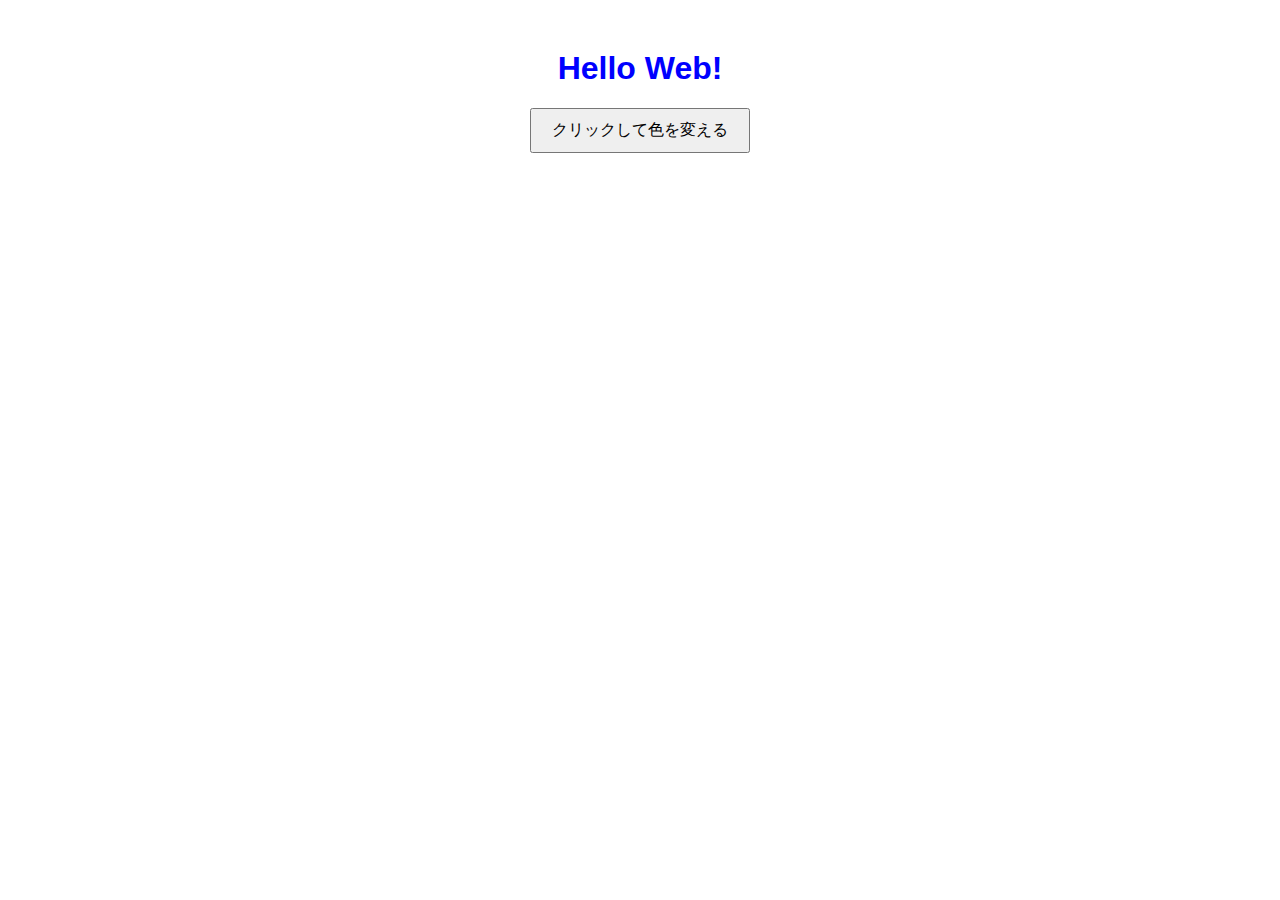
<file: static/index.html>
<!DOCTYPE html>
<html lang="ja">
<head>
    <meta charset="UTF-8">
    <title>My Web App</title>
    <link rel="stylesheet" href="style.css">
</head>
<body>
    <h1 id="title">Hello Web!</h1>
    <button id="btn">クリックして色を変える</button>

    <script src="script.js"></script>
</body>
</html>
</file>
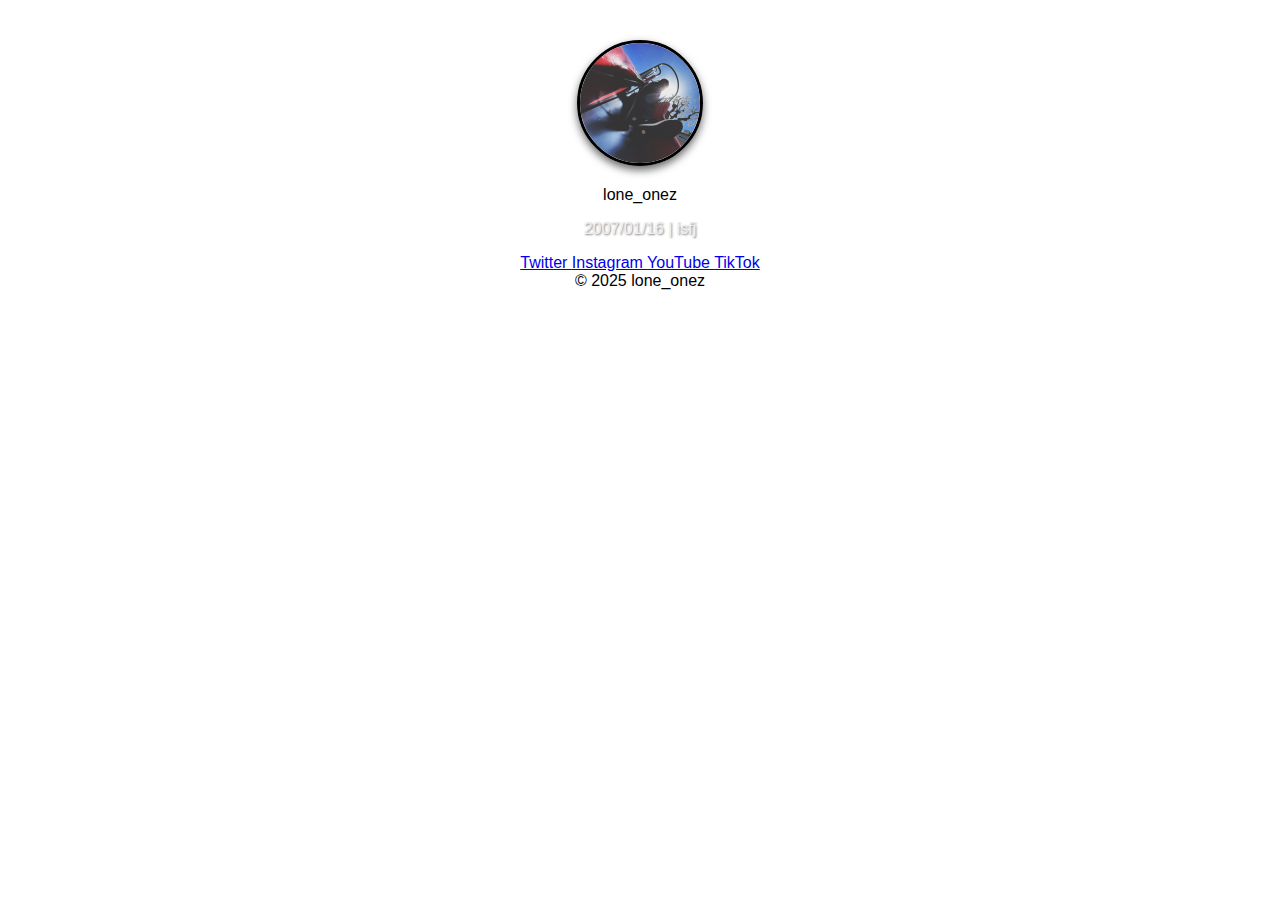
<file: PRACTICE/i.html>
<!DOCTYPE html>
<html lang="ja">
<head>
    <meta charset="UTF-8">
    <meta name="viewport" content="width=device-width, initial-scale=1.0">
    <title>PRACTICE</title>

    <style>
    .profile {
        text-align: center;
        margin-top: 40px;
    }

       .icon{
        width: 120px;
        height:120px;
        border-radius:  50%;
        border: 3px solid black;
        box-shadow: 0 4px 8px rgba(0,0,0,0.6);
    }


 
    .bio{
        font-size: 16px;
        margin-top: 10px;
        color: #f0f0f0;
        text-shadow: 1px 1px 2px rgba(0,0,0,0.5);
    }

    /*ヘッダー*/
    header{
        text-align: center;
        padding: 20px 0;
        margin-top: 20px;
    }

    .header-icon{
        width: 40px;
        height: 40px;
        border-radius: 50%;
        margin-right: 10px;
    }

    
    </style>

    <link rel="stylesheet" href="style.css">
</head>

<body>
  <!-- プロフィール -->
  <div class="profile">
    <img src="icon.jpg" alt=""  class="icon">
    <p class="name">lone_onez</p>
    <p class="bio">2007/01/16     |     isfj</p>
  </div>

  <!-- リンクボタン -->
  <a href="https://twitter.com" class="link-button">
    <i class="fab fa-twitter"></i> Twitter
  </a>

  <a href="https://www.instagram.com/" class="link-button">
    <i class="fab fa-instagram"></i> Instagram
  </a>

  <a href="https://youtube.com" class="link-button">
    <i class="fab fa-youtube"></i> YouTube
  </a>

  <a href="https://tiktok.com" class="link-button">
    <i class="fab fa-tiktok"></i> TikTok
  </a>

  <!-- フッター -->
  <footer>
    &copy; 2025 lone_onez
  </footer>
</body>
</html>
</file>
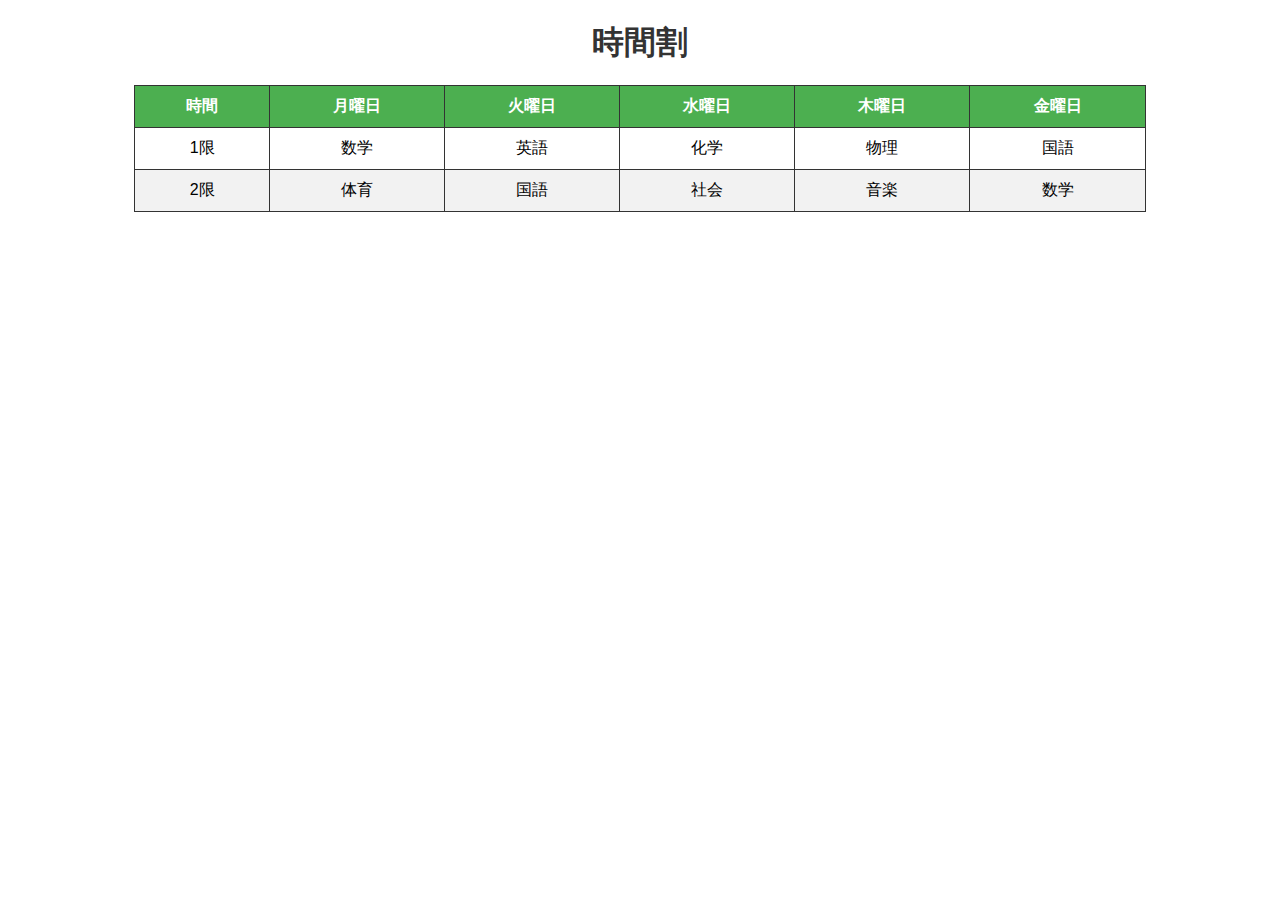
<file: PRACTICE/timetable.html>
<!DOCTYPE html>
<html lang="ja">
<head>
  <meta charset="UTF-8">
  <title>時間割</title>
  <link rel="stylesheet" href="style.css"> <!-- CSSファイルを読み込み -->
</head>
<body>
  <h1>時間割</h1>
  <table>
    <thead><!--表の頭（見出し）-->
      <tr><!--横の列-->
        <th>時間</th><!--表の見出し用セル-->
        <th>月曜日</th>
        <th>火曜日</th>
        <th>水曜日</th>
        <th>木曜日</th>
        <th>金曜日</th>
      </tr>
    </thead>
    <tbody>
      <tr>
        <td>1限</td><!--普通のセル-->
        <td>数学</td>
        <td>英語</td>
        <td>化学</td>
        <td>物理</td>
        <td>国語</td>
      </tr>
      <tr>
        <td>2限</td>
        <td>体育</td>
        <td>国語</td>
        <td>社会</td>
        <td>音楽</td>
        <td>数学</td>
      </tr>
    </tbody>
  </table>
</body>
</html>
</file>
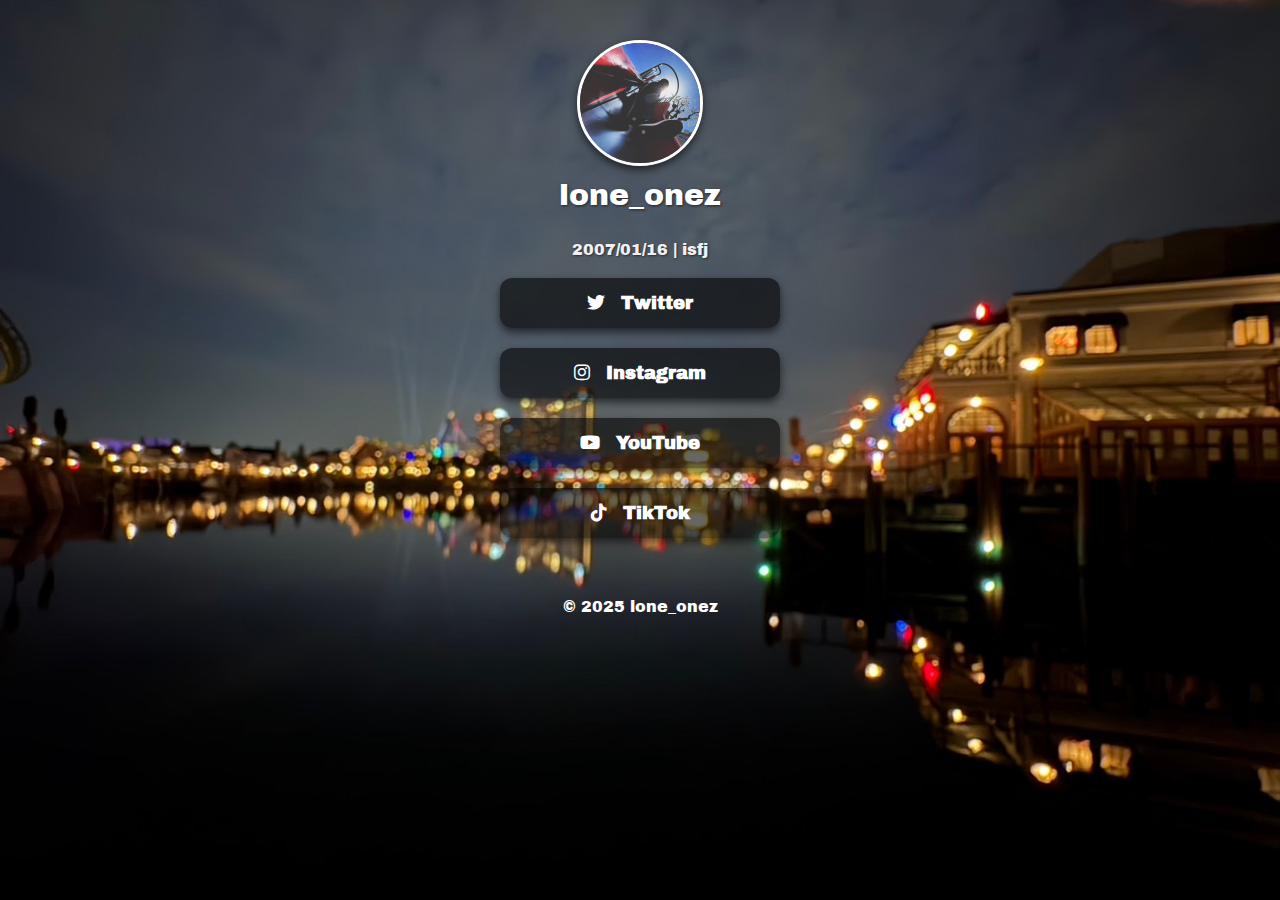
<file: profile/profile.html>
<!DOCTYPE html>
<html lang="ja">
<head>
  <meta charset="UTF-8">
  <meta name="viewport" content="width=device, initial-scale=1.0">
  <title>マイリンクページ</title>

  <!-- フォント読み込み -->
  <link rel="preconnect" href="https://fonts.googleapis.com">
  <link rel="preconnect" href="https://fonts.gstatic.com" crossorigin>
  <link href="https://fonts.googleapis.com/css2?family=Archivo+Black&display=swap" rel="stylesheet">

  <!-- Font Awesome（SNSアイコン用） -->
  <link rel="stylesheet" href="https://cdnjs.cloudflare.com/ajax/libs/font-awesome/6.4.2/css/all.min.css">

  <style>
    /* 背景画像 */
    body {
      margin: 0;
      padding: 0;
      font-family: 'Archivo Black', sans-serif;
      background: url('night.jpg') no-repeat center center fixed;
      background-size: cover;
      color: white;
    }

    /* プロフィール */
    .profile {
      text-align: center;
      margin-top: 40px;
    }

    .icon {
      width: 120px;
      height: 120px;
      border-radius: 50%;
      border: 3px solid white;
      box-shadow: 0 4px 8px rgba(0,0,0,0.6);
    }

    .name {
      font-size: 30px;
      margin-top: 10px;
      text-shadow: 1px 1px 3px rgba(0,0,0,0.6);
    }

    .bio {
      font-size: 16px;
      margin-top: 10px;
      color: #f0f0f0;
      text-shadow: 1px 1px 2px rgba(0,0,0,0.5);
    }

    /* ヘッダー */
    header {
      text-align: center;
      padding: 20px 0;
      margin-top: 20px;
    }

    header h1 {
      display: inline-flex;
      align-items: center;
      font-size: 36px;
      text-shadow: 1px 1px 3px rgba(0,0,0,0.5);
    }

    .header-icon {
      width: 40px;
      height: 40px;
      border-radius: 50%;
      margin-right: 10px;
    }

    /* リンクボタン */
    .link-button {
      display: block;
      width: 250px;
      margin: 20px auto;
      padding: 15px;
      text-align: center;
      text-decoration: none;
      font-weight: bold;
      color: white;
      background-color: rgba(0,0,0,0.6);
      border-radius: 12px;
      box-shadow: 0 4px 8px rgba(0, 0, 0, 0.6);
      transition: 0.3s;
      font-size: 18px;
    }

    .link-button i {
      margin-right: 10px; /* アイコンと文字の間 */
    }

    .link-button:hover {
      background-color: rgba(0,0,0,0.8);
      transform: scale(1.05);
    }

    /* フッター */
    footer {
      text-align: center;
      color: white;
      padding: 20px 0;
      margin-top: 40px;
    }
  </style>
</head>
<body>
  <!-- プロフィール -->
  <div class="profile">
    <img src="icon.jpg" alt="" class="icon">
    <p class="name">lone_onez</p>
    <p class="bio">2007/01/16     |     isfj</p>
  </div>

  <!-- リンクボタン -->
  <a href="https://twitter.com" class="link-button">
    <i class="fab fa-twitter"></i> Twitter
  </a>

  <a href="https://www.instagram.com/" class="link-button">
    <i class="fab fa-instagram"></i> Instagram
  </a>

  <a href="https://youtube.com" class="link-button">
    <i class="fab fa-youtube"></i> YouTube
  </a>

  <a href="https://tiktok.com" class="link-button">
    <i class="fab fa-tiktok"></i> TikTok
  </a>

  <!-- フッター -->
  <footer>
    &copy; 2025 lone_onez
  </footer>
</body>
</html>
</file>
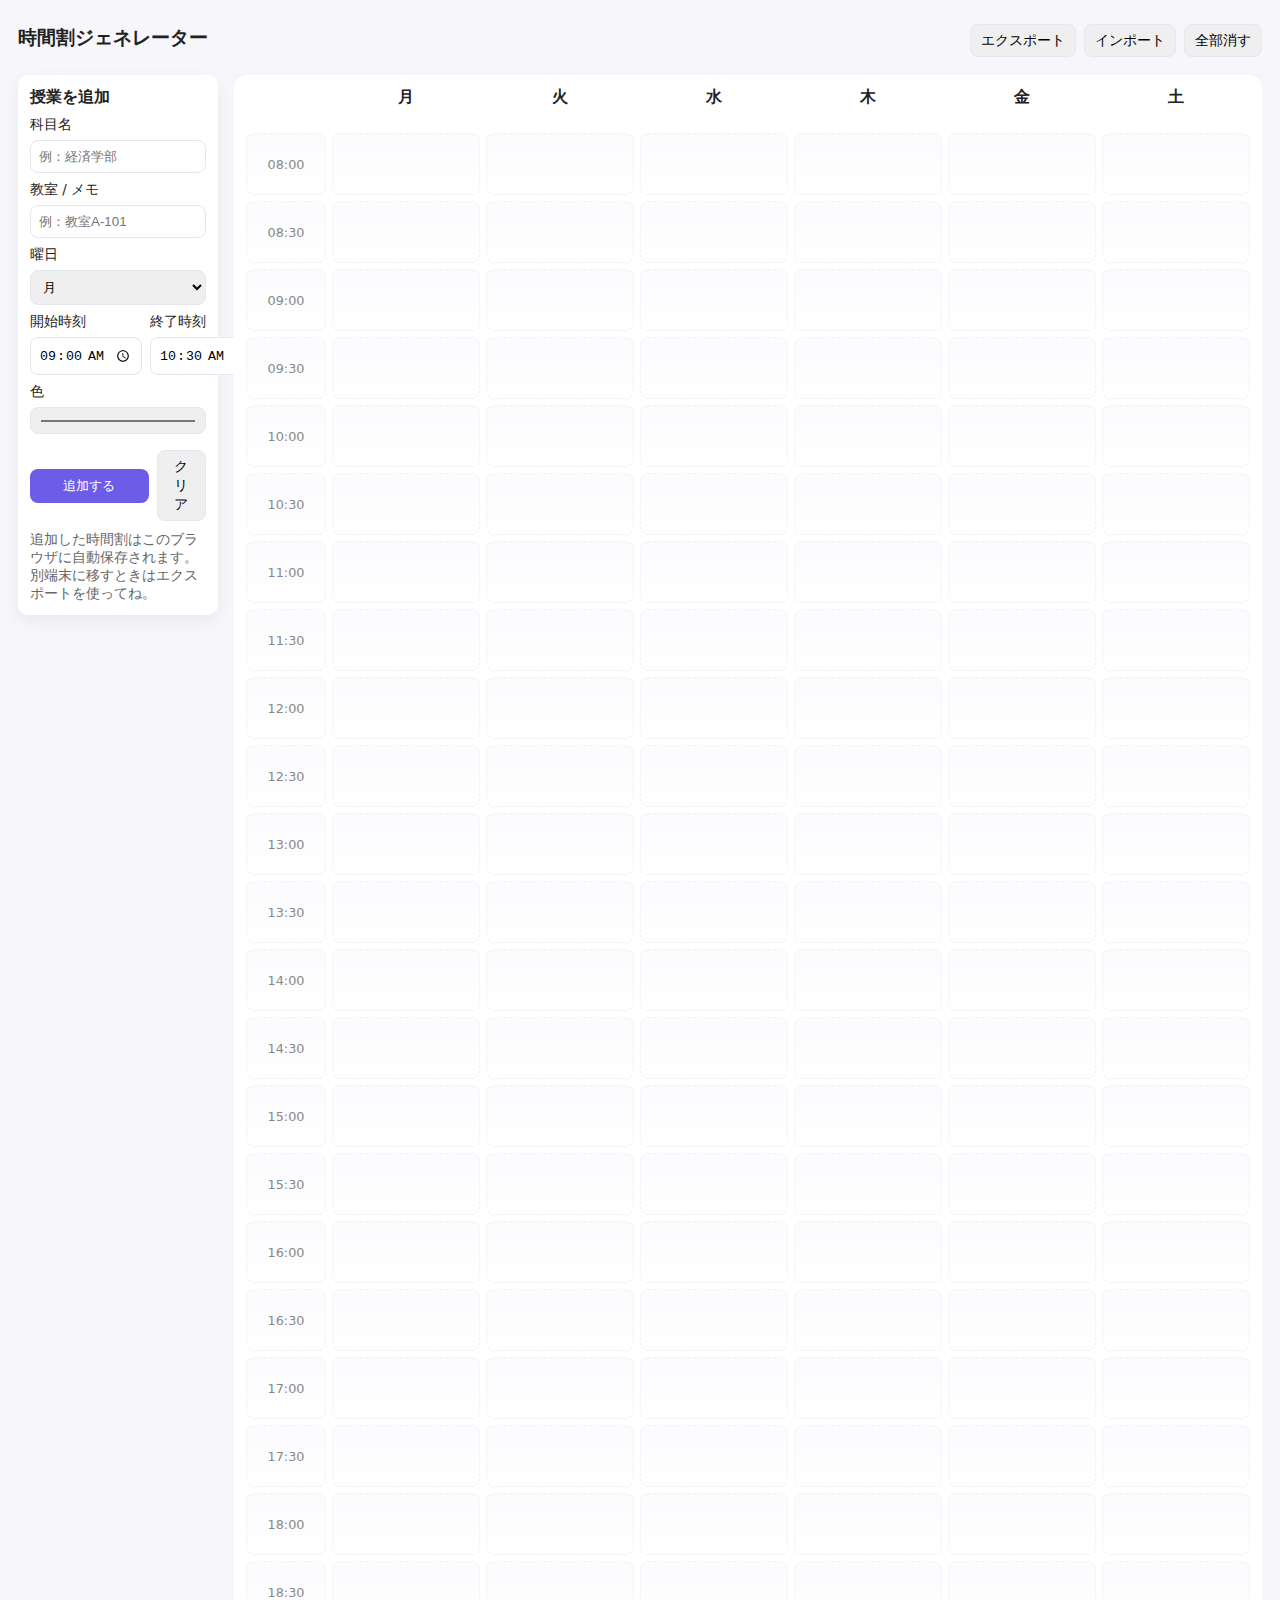
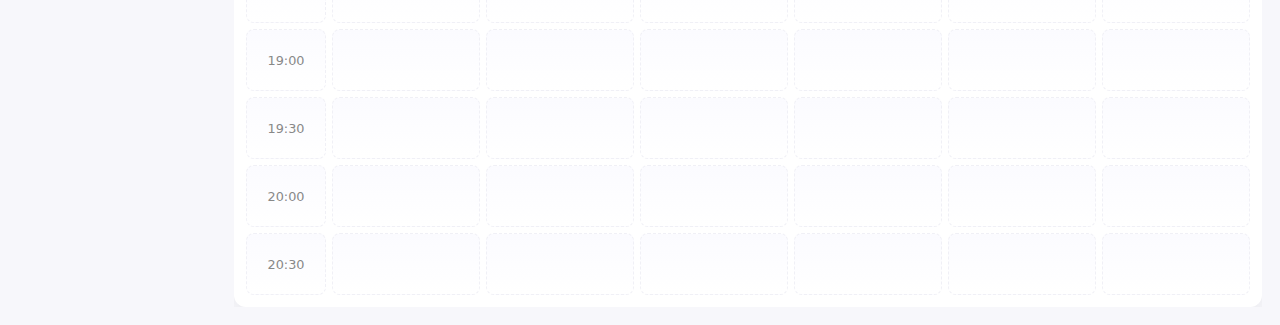
<file: Schoolschedule/Schoolschedule.html>
<!doctype html>
<html lang="ja">
<head>
  <meta charset="utf-8" />
  <meta name="viewport" content="width=device-width,initial-scale=1" />
  <title>時間割ジェネレーター</title>
  <style>
    :root{
      --accent: #6c5ce7;
      --bg: #f7f7fb;
      --card-radius: 10px;
      font-family: "Noto Sans JP", system-ui, -apple-system, "Segoe UI", Roboto, "Helvetica Neue", Arial;
    }
    body{
      margin:0;
      background:var(--bg);
      color:#222;
      padding:18px;
    }
    header{
      display:flex;
      align-items:center;
      justify-content:space-between;
      gap:12px;
      margin-bottom:18px;
    }
    h1{ margin:0; font-size:1.2rem; }
    .controls{ display:flex; gap:8px; align-items:center; }

    /* layout */
    .container{
      display:grid;
      grid-template-columns: 200px 1fr;
      gap:16px;
    }
    @media (max-width:900px){
      .container{ grid-template-columns: 1fr; }
    }

    /* sidebar (form) */
    .card{
      background:white;
      padding:12px;
      border-radius:var(--card-radius);
      box-shadow:0 6px 18px rgba(10,10,20,0.06);
    }
    label{ display:block; font-size:0.85rem; margin-top:8px; }
    input, select, button{ width:100%; padding:8px; margin-top:6px; border-radius:8px; border:1px solid #e6e6ee; box-sizing:border-box; }
    button.primary{ background:var(--accent); color:white; border:0; cursor:pointer; }
    .small{ width:auto; padding:6px 10px; font-size:0.9rem; }

    /* timetable grid */
    .timetable-wrap{ overflow:auto; }
    .timetable{
      min-width:800px;
      background:white;
      border-radius:12px;
      padding:12px;
      box-shadow:0 8px 26px rgba(10,10,20,0.06);
      display:grid;
      grid-template-columns: 80px repeat(6, 1fr); /* 6 columns: Mon-Sat */
      gap:6px;
      align-items:start;
    }
    .time-col{
      display:flex;
      flex-direction:column;
      gap:6px;
    }
    .cell{
      min-height:48px;
      border-radius:8px;
      background:linear-gradient(180deg,#fbfbff,#fff);
      border:1px dashed #f0f0f6;
      padding:6px;
      position:relative;
      font-size:0.85rem;
      color:#444;
    }
    .header-cell{ font-weight:700; text-align:center; background:transparent; border:0; min-height:40px; }
    .slot-time{ font-size:0.8rem; color:#888; height:48px; display:flex; align-items:center; justify-content:center; }

    /* event card */
    .event{
      position:absolute;
      left:6px;
      right:6px;
      top:6px;
      bottom:6px;
      padding:6px;
      border-radius:8px;
      color:white;
      font-weight:600;
      display:flex;
      justify-content:space-between;
      gap:6px;
      align-items:center;
      box-shadow:0 4px 10px rgba(10,10,20,0.08);
      cursor:pointer;
    }
    .event .meta{ font-size:0.75rem; opacity:0.95; font-weight:500; }
    .event .actions{ display:flex; gap:6px; align-items:center; }

    /* tiny helpers */
    .muted{ color:#666; font-size:0.95rem; }
    .row{ display:flex; gap:8px; align-items:center; margin-top:10px; }
    .flex{ display:flex; gap:8px; }
    .color-swatch{ width:22px; height:22px; border-radius:6px; border:1px solid rgba(0,0,0,0.06); }
    .footer-note{ margin-top:10px; color:#666; font-size:0.85rem; }
  </style>
</head>
<body>
  <header>
    <h1>時間割ジェネレーター</h1>
    <div class="controls">
      <button id="exportBtn" class="small">エクスポート</button>
      <button id="importBtn" class="small">インポート</button>
      <button id="clearBtn" class="small">全部消す</button>
    </div>
  </header>

  <main class="container">
    <aside class="card" style="height:max-content;">
      <strong>授業を追加</strong>
      <label>科目名<input id="title" placeholder="例：経済学部" /></label>
      <label>教室 / メモ<input id="place" placeholder="例：教室A-101" /></label>
      <label>曜日
        <select id="day">
          <option value="1">月</option>
          <option value="2">火</option>
          <option value="3">水</option>
          <option value="4">木</option>
          <option value="5">金</option>
          <option value="6">土</option>
        </select>
      </label>
      <div style="display:flex; gap:8px;">
        <div style="flex:1">
          <label>開始時刻
            <input id="start" type="time" value="09:00" />
          </label>
        </div>
        <div style="flex:1">
          <label>終了時刻
            <input id="end" type="time" value="10:30" />
          </label>
        </div>
      </div>
      <label>色
        <input id="color" type="color" value="#ff7675" />
      </label>

      <div class="row">
        <button id="addBtn" class="primary">追加する</button>
        <button id="resetForm" class="small">クリア</button>
      </div>

      <div class="footer-note">
        追加した時間割はこのブラウザに自動保存されます。別端末に移すときはエクスポートを使ってね。
      </div>
    </aside>

    <section>
      <div class="timetable-wrap">
        <div class="timetable" id="timetable">
          <!-- header column -->
          <div class="header-cell"></div>
          <div class="header-cell">月</div>
          <div class="header-cell">火</div>
          <div class="header-cell">水</div>
          <div class="header-cell">木</div>
          <div class="header-cell">金</div>
          <div class="header-cell">土</div>

          <!-- time column + slots -->
          <!-- We'll generate times in JS from 8:00 to 21:00 with 30min steps -->
          <!-- Left column: times -->
        </div>
      </div>
    </section>
  </main>

  <input id="fileInput" type="file" accept=".json" style="display:none;" />

  <script>
    // --- config
    const startHour = 8;
    const endHour = 21;
    const stepMinutes = 30; // 30-min grid
    const storageKey = 'youta_timetable_v1';

    // DOM
    const timetable = document.getElementById('timetable');
    const addBtn = document.getElementById('addBtn');
    const titleIn = document.getElementById('title');
    const placeIn = document.getElementById('place');
    const dayIn = document.getElementById('day');
    const startIn = document.getElementById('start');
    const endIn = document.getElementById('end');
    const colorIn = document.getElementById('color');
    const clearBtn = document.getElementById('clearBtn');
    const resetForm = document.getElementById('resetForm');
    const exportBtn = document.getElementById('exportBtn');
    const importBtn = document.getElementById('importBtn');
    const fileInput = document.getElementById('fileInput');

    // In-memory events
    let events = [];

    // Utility: format time string "HH:MM"
    function toMinutes(t){
      const [h,m] = t.split(':').map(Number);
      return h*60 + m;
    }
    function minutesToHHMM(min){
      const h = Math.floor(min/60).toString().padStart(2,'0');
      const m = (min%60).toString().padStart(2,'0');
      return `${h}:${m}`;
    }

    // Build grid rows (time labels + cells)
    function buildGrid(){
      // clear previous time rows (keep headers)
      // timetable has header row already inserted, now add rows for each time slot
      const cols = 7; // 1 time col + 6 days
      const totalSlots = ((endHour - startHour) * 60) / stepMinutes;
      for(let i=0;i<totalSlots;i++){
        const tMin = startHour*60 + i*stepMinutes;
        // time label column
        const timeCell = document.createElement('div');
        timeCell.className = 'cell slot-time';
        timeCell.dataset.slotIndex = i;
        timeCell.innerText = minutesToHHMM(tMin);
        timetable.appendChild(timeCell);
        // day cells (6 days)
        for(let d=1; d<=6; d++){
          const cell = document.createElement('div');
          cell.className = 'cell';
          cell.dataset.day = d;
          cell.dataset.slot = i;
          cell.style.position = 'relative';
          timetable.appendChild(cell);
        }
      }
    }

    // Render events on grid
    function render(){
      // first clear existing event elements
      document.querySelectorAll('.event').forEach(n => n.remove());

      // place each event
      events.forEach(ev => {
        // compute row start & span in slots
        const evStart = toMinutes(ev.start);
        const evEnd = toMinutes(ev.end);
        const gridStartMin = startHour*60;
        // ignore events outside range
        if(evEnd <= gridStartMin || evStart >= endHour*60) return;

        const startSlot = Math.max(0, Math.floor((evStart - gridStartMin)/stepMinutes));
        const endSlot = Math.min(((endHour-startHour)*60)/stepMinutes, Math.ceil((evEnd - gridStartMin)/stepMinutes));
        const spanSlots = Math.max(1, endSlot - startSlot);

        // find the target cell for the startSlot and day
        // timetable children are: 1(header)+6(headers) + then rows of (1 time + 6 day cells)
        // compute index: headerCells = 7, then for row r: base = 7 + r*7
        const rowIndex = startSlot;
        const baseIdx = 7 + rowIndex*7;
        const dayOffset = Number(ev.day); // 1..6
        const targetCell = timetable.children[baseIdx + dayOffset];

        if(!targetCell) return;

        // create event element positioned to span multiple slots visually by setting height
        const eventEl = document.createElement('div');
        eventEl.className = 'event';
        eventEl.style.background = ev.color || '#6c5ce7';
        eventEl.dataset.id = ev.id;

        // Calculate height: cell height ~ 48px + gap. We'll approximate by spanning absolute pixels.
        const cellHeight = targetCell.getBoundingClientRect().height || 48;
        const gap = 6;
        const totalHeight = spanSlots * (cellHeight + gap) - gap - 12; // adjust for padding
        eventEl.style.height = totalHeight + 'px';
        eventEl.style.top = '6px';
        eventEl.style.bottom = 'auto';

        // content
        const left = document.createElement('div');
        left.innerHTML = `<div>${ev.title}</div><div class="meta" style="font-weight:600; opacity:0.9">${ev.place || ''}</div>`;
        const right = document.createElement('div');
        right.className = 'actions';
        right.innerHTML = `<div class="meta">${ev.start}〜${ev.end}</div><button data-action="edit" title="編集" class="small">✎</button><button data-action="del" title="削除" class="small">×</button>`;

        eventEl.appendChild(left);
        eventEl.appendChild(right);

        // append to the start cell (absolute position)
        targetCell.appendChild(eventEl);

        // event listeners
        eventEl.addEventListener('click', (e)=>{
          const act = e.target.closest('button')?.dataset.action;
          if(act === 'edit'){ openEdit(ev.id); e.stopPropagation(); }
          else if(act === 'del'){ if(confirm('削除していい？')) { removeEvent(ev.id); } e.stopPropagation(); }
        });
      });
    }

    // Open Edit (populate form with event)
    function openEdit(id){
      const ev = events.find(x=>x.id===id);
      if(!ev) return;
      titleIn.value = ev.title;
      placeIn.value = ev.place || '';
      dayIn.value = ev.day;
      startIn.value = ev.start;
      endIn.value = ev.end;
      colorIn.value = ev.color || '#ff7675';
      // remove old one and let user re-add as save
      removeEvent(id, false);
      window.scrollTo({top:0, behavior:'smooth'});
      titleIn.focus();
    }

    function removeEvent(id, save=true){
      events = events.filter(x=>x.id!==id);
      if(save) saveToStorage();
      render();
    }

    // Save/load
    function saveToStorage(){
      localStorage.setItem(storageKey, JSON.stringify(events));
    }
    function loadFromStorage(){
      try{
        const raw = localStorage.getItem(storageKey);
        if(raw) events = JSON.parse(raw);
        else events = [];
      }catch(e){ events = []; }
    }

    // Add event from form
    addBtn.addEventListener('click', ()=>{
      const title = titleIn.value.trim();
      const place = placeIn.value.trim();
      const day = dayIn.value;
      const start = startIn.value;
      const end = endIn.value;
      const color = colorIn.value;

      if(!title){ alert('科目名を入れてな〜'); titleIn.focus(); return; }
      if(!start || !end){ alert('開始/終了時刻を入れて'); return; }
      if(toMinutes(end) <= toMinutes(start)){ alert('終了時刻は開始より後にしてや'); return; }

      const id = 'e_' + Date.now() + '_' + Math.floor(Math.random()*999);
      events.push({ id, title, place, day, start, end, color });
      saveToStorage();
      render();
      // clear inputs except color
      titleIn.value=''; placeIn.value=''; startIn.value='09:00'; endIn.value='10:30';
      titleIn.focus();
    });

    resetForm.addEventListener('click', ()=>{
      titleIn.value=''; placeIn.value=''; startIn.value='09:00'; endIn.value='10:30';
    });

    clearBtn.addEventListener('click', ()=>{
      if(confirm('全部消す？元に戻せへんで！')){ events = []; saveToStorage(); render(); }
    });

    // Export / Import
    exportBtn.addEventListener('click', ()=>{
      const blob = new Blob([JSON.stringify(events,null,2)], {type:'application/json'});
      const url = URL.createObjectURL(blob);
      const a = document.createElement('a');
      a.href = url;
      a.download = 'timetable.json';
      a.click();
      URL.revokeObjectURL(url);
    });

    importBtn.addEventListener('click', ()=> fileInput.click());
    fileInput.addEventListener('change', (e)=>{
      const f = e.target.files[0];
      if(!f) return;
      const reader = new FileReader();
      reader.onload = ()=>{
        try{
          const imported = JSON.parse(reader.result);
          if(Array.isArray(imported)){
            if(confirm('読み込むと現在の時間割は上書きされます。よろしい？')){
              events = imported;
              saveToStorage();
              render();
            }
          } else alert('不正なフォーマットやで');
        }catch(err){ alert('読み込みでエラーや: ' + err.message); }
      };
      reader.readAsText(f);
      fileInput.value = '';
    });

    // init
    function init(){
      buildGrid();
      loadFromStorage();
      // small delay to ensure cell sizes exist for height calc
      setTimeout(render, 100);
    }
    init();

    // make grid responsive to resize so event heights recompute
    window.addEventListener('resize', () => setTimeout(render, 120));
  </script>
</body>
</html>
</file>
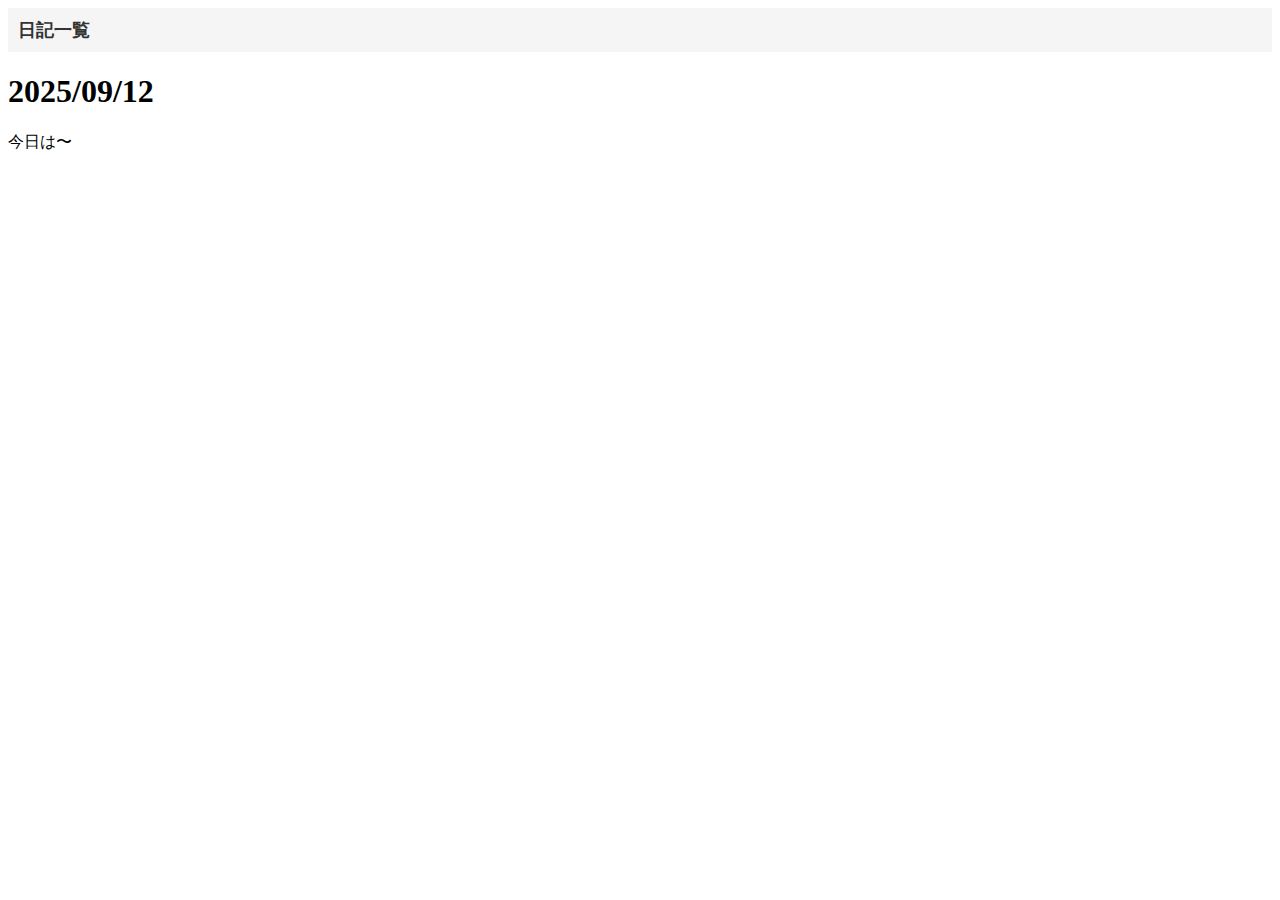
<file: dialy/september/20250912.html>
<!DOCTYPE html>
<html lang="ja">
<head>
  <meta charset="UTF-8">
  <title>2025/09/12の日記</title>
  <style>
    .header {
      display: flex;
      justify-content: flex-start; /* 左寄せ */
      padding: 10px;
      background-color: #f5f5f5;
    }
    .home-link {
      text-decoration: none; /* 下線消す */
      font-weight: bold;
      color: #333;
      font-size: 18px;
    }
    .home-link:hover {
      color: #007acc; /* ホバーで色変わる */
    }
  </style>
</head>
<body>
  <!-- ヘッダー部分 -->
  <div class="header">
    <a href="../diary.html" class="home-link">日記一覧</a>
  </div>

  <h1>2025/09/12</h1>
  <p>今日は〜</p>
</body>
</html>
</file>
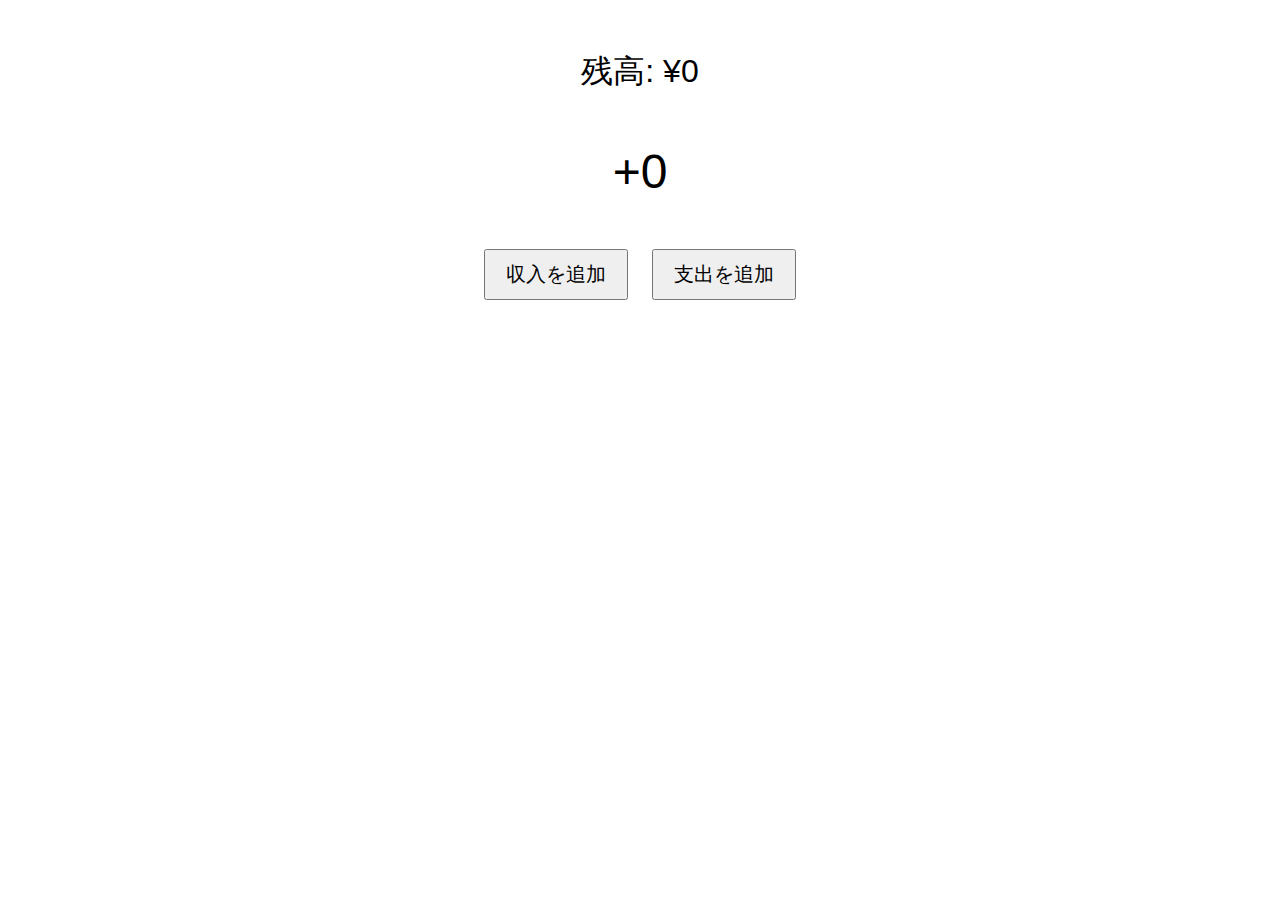
<file: Schoolschedule/okane/okane.html>
<!DOCTYPE html>
<html lang="ja">
<head>
  <meta charset="UTF-8">
  <title>お小遣い管理アプリ</title>
  <style>
    body {
      font-family: Arial, sans-serif;
      text-align: center;
      margin: 50px;
    }
    #balance {
      font-size: 32px;
      margin-bottom: 50px;
    }
    #amount {
      font-size: 48px;
      margin: 50px 0;
    }
    button {
      font-size: 20px;
      padding: 10px 20px;
      margin: 0 10px;
      cursor: pointer;
    }
  </style>
</head>
<body>

  <div id="balance">残高: ¥0</div>
  <div id="amount">+0</div>

  <button onclick="addMoney()">収入を追加</button>
  <button onclick="spendMoney()">支出を追加</button>

  <script>
    // LocalStorageから残高を取得（なければ0）
    let balance = Number(localStorage.getItem('balance')) || 0;
    updateBalance(0);

    function updateBalance(latestAmount) {
      balance += latestAmount;
      document.getElementById('balance').innerText = `残高: ¥${balance}`;
      document.getElementById('amount').innerText = (latestAmount >= 0 ? '+' : '') + latestAmount;
      // LocalStorageに保存
      localStorage.setItem('balance', balance);
    }

    function addMoney() {
      const amount = Number(prompt('収入額を入力してね'));
      if (!isNaN(amount)) {
        updateBalance(amount);
      }
    }

    function spendMoney() {
      const amount = Number(prompt('支出額を入力してね'));
      if (!isNaN(amount)) {
        updateBalance(-amount);
      }
    }
  </script>

</body>
</html>
</file>
<file: static/style.css>
body {
    font-family: sans-serif;
    text-align: center;
    margin-top: 50px;
}

h1 {
    color: blue;
}

button {
    padding: 10px 20px;
    font-size: 16px;
}
</file>
<file: PRACTICE/style.css>
/* 全体 */
body {
  font-family: "メイリオ", sans-serif;
  text-align: center;
}

/* タイトル */
h1 {
  color: #333;
  margin-bottom: 20px;
}

/* 表 */
table {
  border-collapse: collapse; /* 線を重ねる */
  width: 80%;
  margin: 0 auto;
}

/* ヘッダー行 */
thead th {
  background-color: #4CAF50;
  color: white;
  padding: 10px;
}

/* 各セル */
td, th {
  border: 1px solid #333;
  padding: 10px;
  text-align: center;
}

/* 偶数行の色を変える */
tbody tr:nth-child(even) {
  background-color: #f2f2f2;
}
</file>
